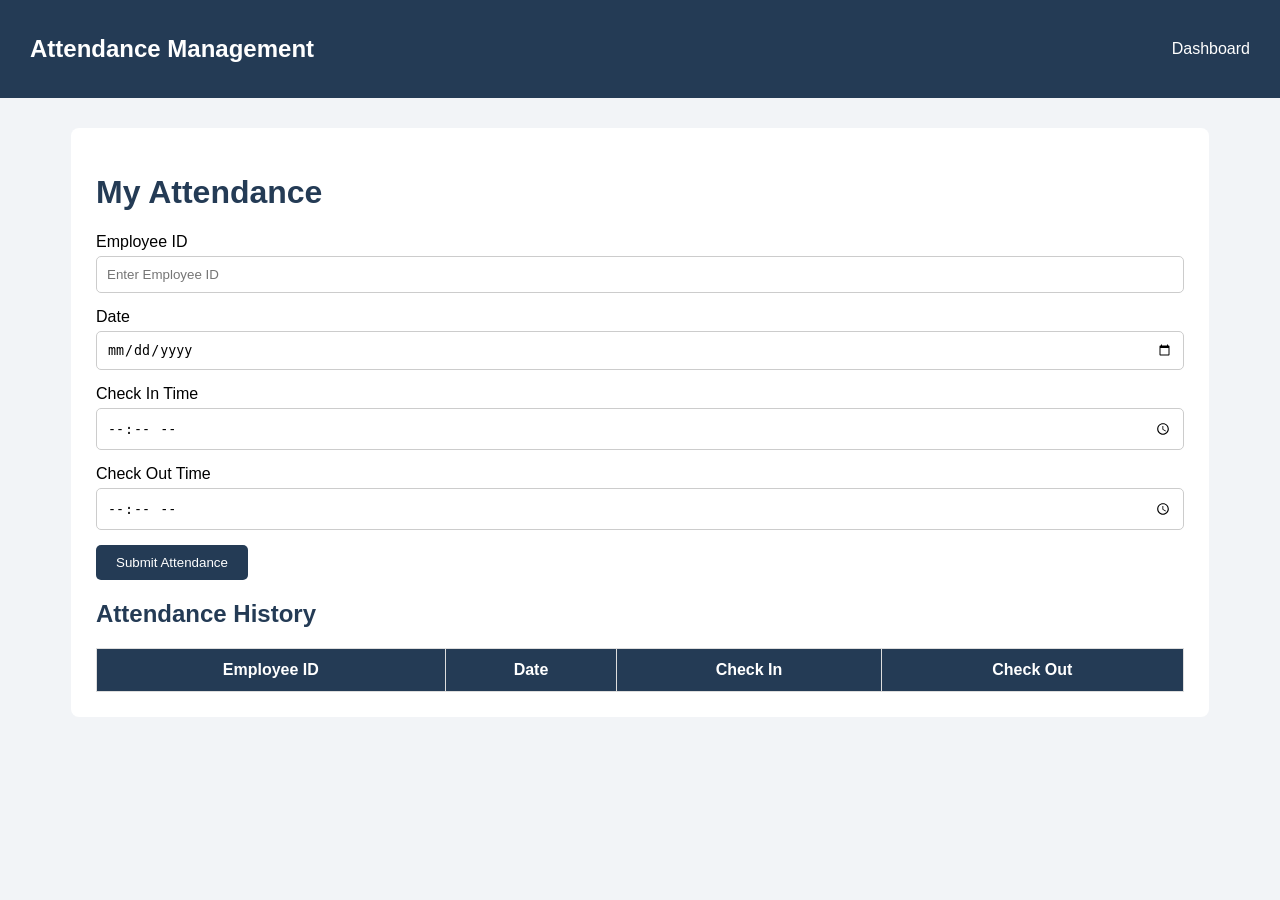
<file: attendance.html>
<!DOCTYPE html>
<html>
<head>
    <title>Attendance Management</title>
    <link rel="stylesheet" href="style.css">
</head>
<body>

    <div class="navbar">
        <h2>Attendance Management</h2>
        <a href="dashboard.html">Dashboard</a>
    </div>

    <div class="container">

        <h1>My Attendance</h1>

        <form id="attendanceForm">

            <label>Employee ID</label>
            <input type="text" id="empId"
                   placeholder="Enter Employee ID">

            <label>Date</label>
            <input type="date" id="date">

            <label>Check In Time</label>
            <input type="time" id="checkIn">

            <label>Check Out Time</label>
            <input type="time" id="checkOut">

            <button type="submit">Submit Attendance</button>

        </form>

        <h2>Attendance History</h2>

        <table>
            <thead>
                <tr>
                    <th>Employee ID</th>
                    <th>Date</th>
                    <th>Check In</th>
                    <th>Check Out</th>
                </tr>
            </thead>

            <tbody id="attendanceList"></tbody>
        </table>

    </div>

    <script src="attendance.js"></script>

</body>
</html>
</file>
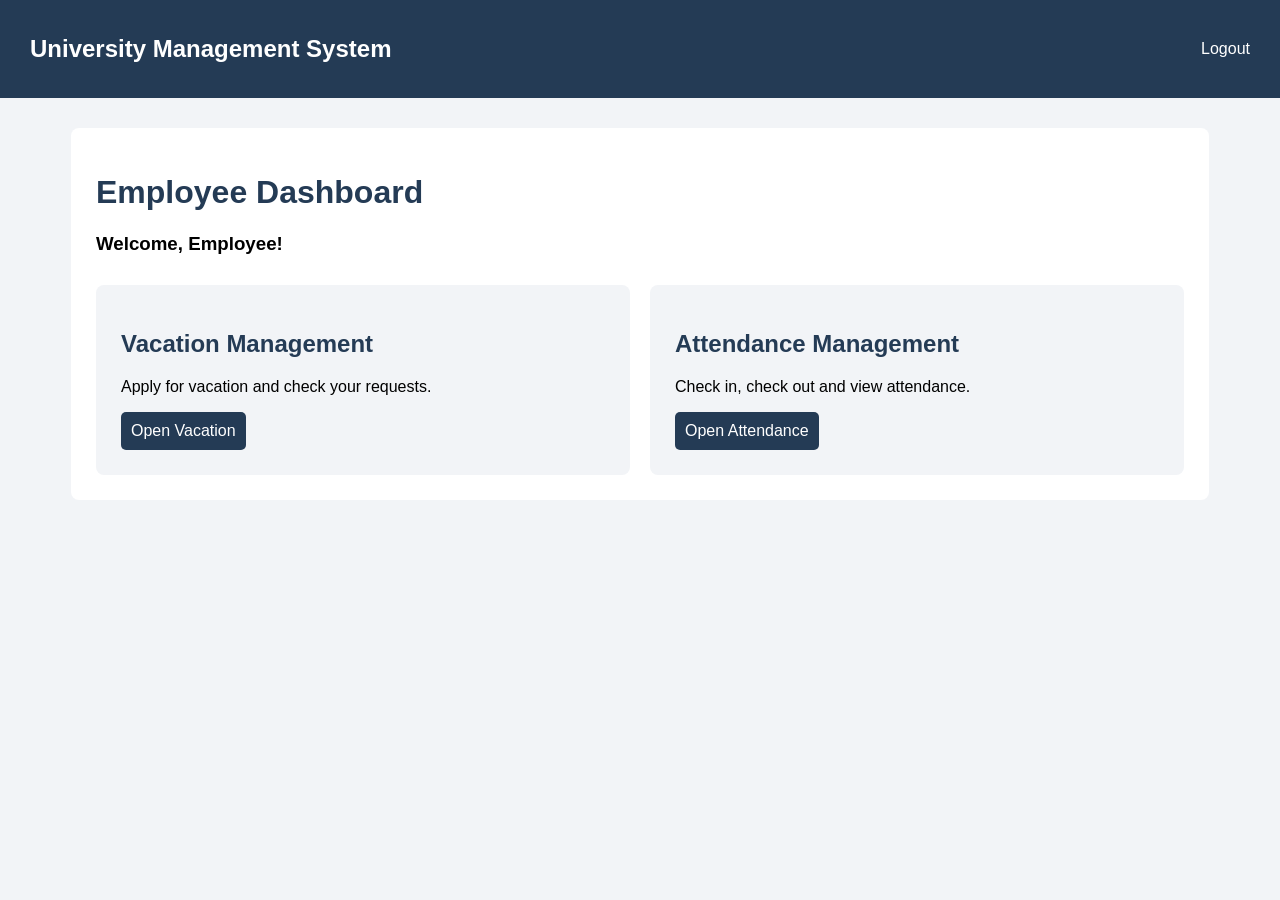
<file: dashboard.html>
<!DOCTYPE html>
<html>
<head>
    <title>Employee Dashboard</title>
    <link rel="stylesheet" href="style.css">
</head>
<body>

    <div class="navbar">
        <h2>University Management System</h2>
        <a href="login.html">Logout</a>
    </div>

    <div class="container">

        <h1>Employee Dashboard</h1>

        <h3>Welcome, <span id="employeeName"></span>!</h3>

        <div class="dashboard">

            <div class="card">
                <h2>Vacation Management</h2>
                <p>Apply for vacation and check your requests.</p>
                <a href="vacation.html">Open Vacation</a>
            </div>

            <div class="card">
                <h2>Attendance Management</h2>
                <p>Check in, check out and view attendance.</p>
                <a href="attendance.html">Open Attendance</a>
            </div>

        </div>

    </div>

    <script>
        let name = localStorage.getItem("employeeName");

        document.getElementById("employeeName").innerHTML = name || "Employee";
    </script>

</body>
</html>
</file>
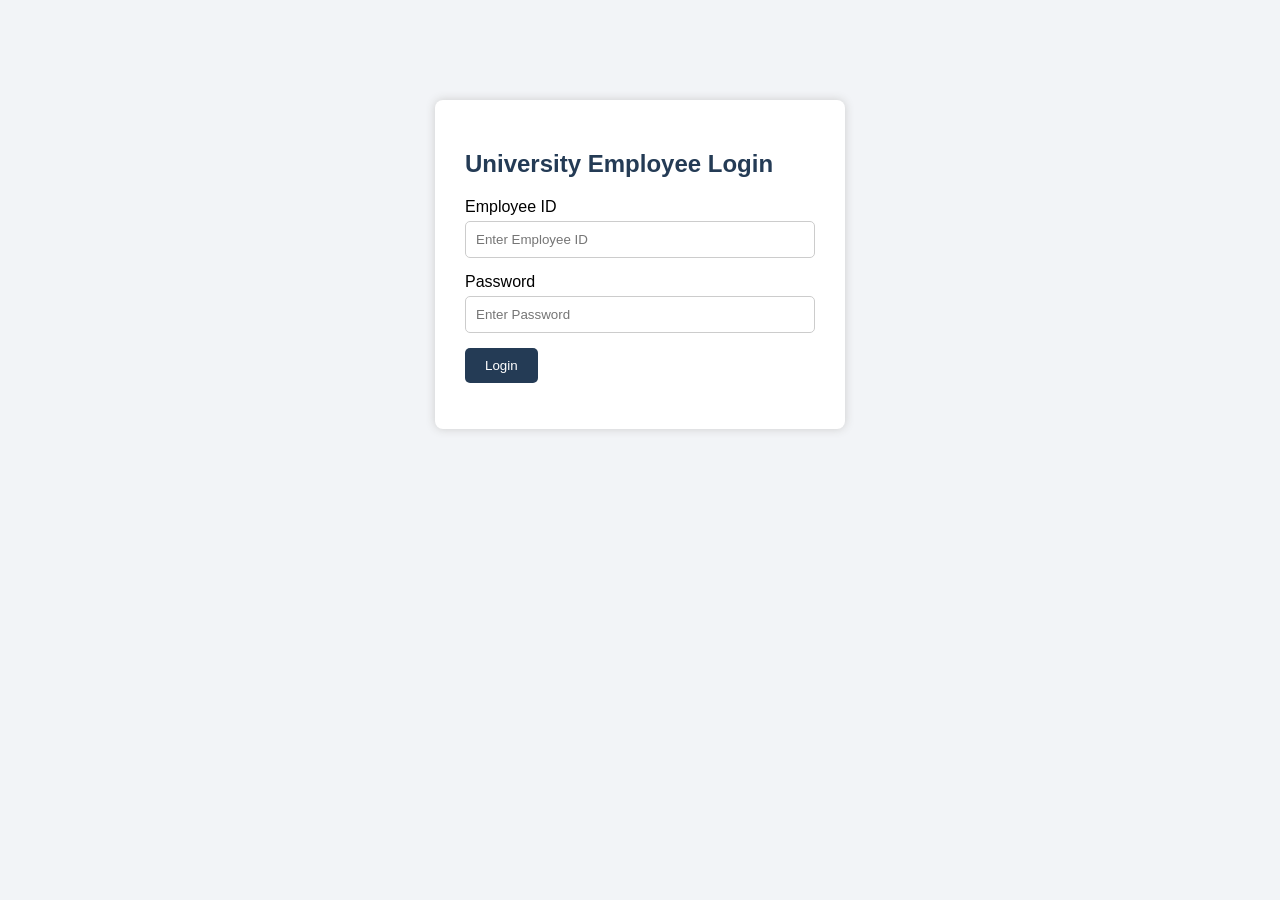
<file: login.html>
<!DOCTYPE html>
<html>
<head>
    <title>Employee Login</title>
    <link rel="stylesheet" href="style.css">
</head>
<body>

    <div class="login-container">
        <h2>University Employee Login</h2>

        <form id="loginForm">
            <label>Employee ID</label>
            <input type="text" id="employeeId" placeholder="Enter Employee ID">

            <label>Password</label>
            <input type="password" id="password" placeholder="Enter Password">

            <button type="submit">Login</button>

            <p id="error"></p>
        </form>
    </div>

    <script src="login.js"></script>
</body>
</html>
</file>
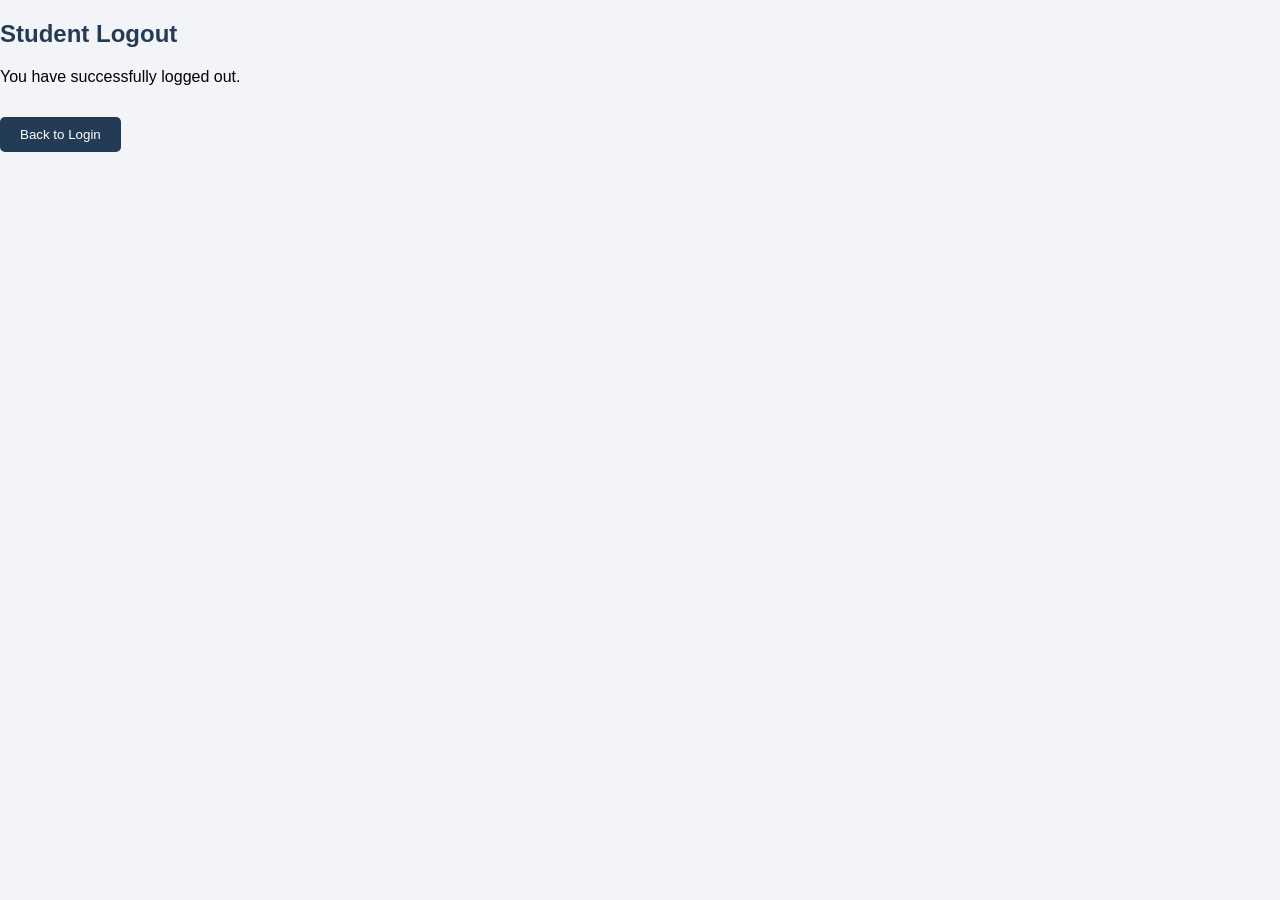
<file: logout.html>
<!DOCTYPE html>
<html>
<head>
    <title>Student Logout</title>
    <link rel="stylesheet" href="style.css">
</head>
<body>

    <h2>Student Logout</h2>

    <p>You have successfully logged out.</p>

    <a href="login.html">
        <button>Back to Login</button>
    </a>

</body>
</html>
</file>
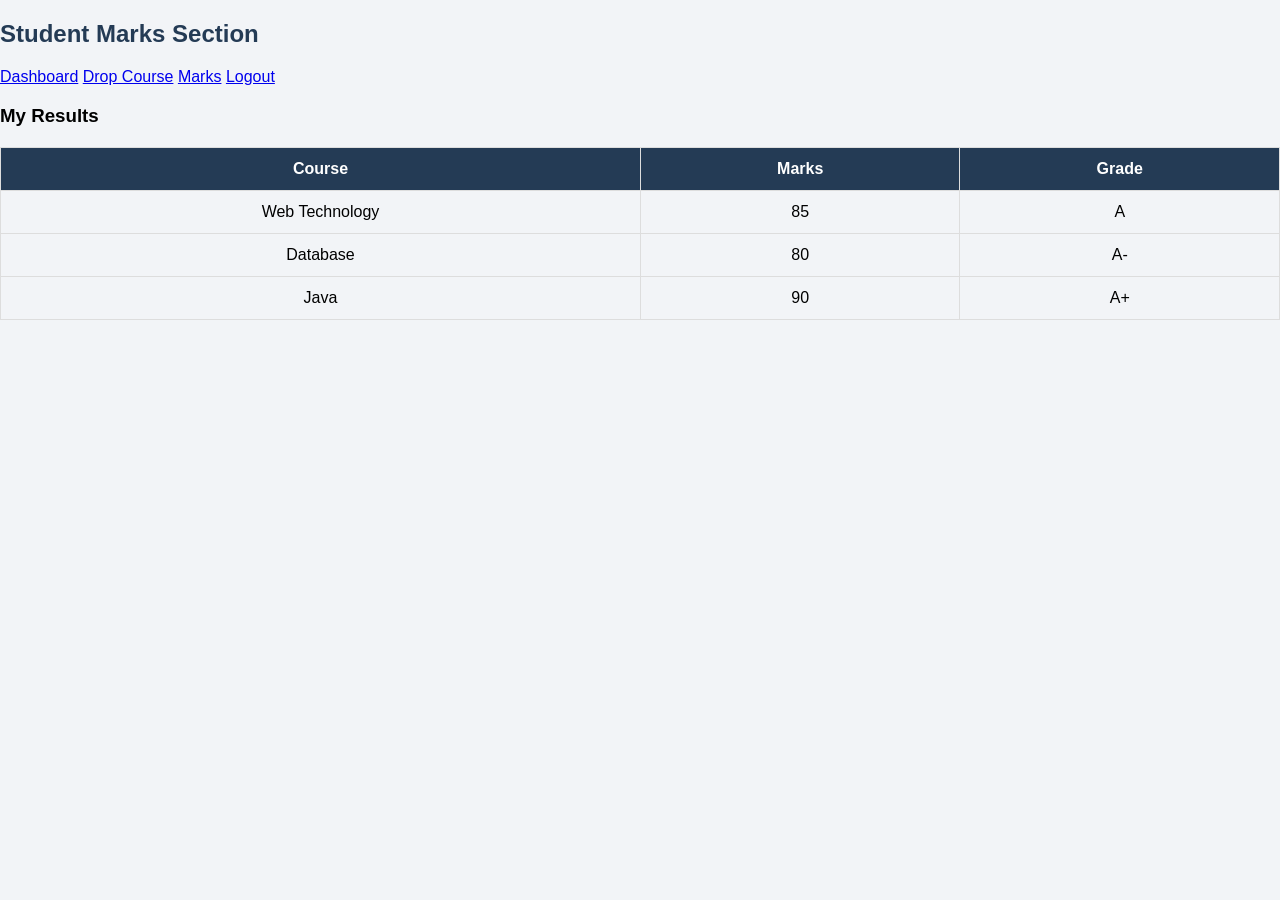
<file: marks.html>
<!DOCTYPE html>
<html>
<head>
    <title>Student Marks</title>
    <link rel="stylesheet" href="style.css">
</head>
<body>

    <h2>Student Marks Section</h2>

    <nav>
        <a href="dashboard.html">Dashboard</a>
        <a href="drop.html">Drop Course</a>
        <a href="marks.html">Marks</a>
        <a href="logout.html">Logout</a>
    </nav>

    <h3>My Results</h3>

    <table>
        <tr>
            <th>Course</th>
            <th>Marks</th>
            <th>Grade</th>
        </tr>

        <tr>
            <td>Web Technology</td>
            <td>85</td>
            <td>A</td>
        </tr>

        <tr>
            <td>Database</td>
            <td>80</td>
            <td>A-</td>
        </tr>

        <tr>
            <td>Java</td>
            <td>90</td>
            <td>A+</td>
        </tr>

    </table>

</body>
</html>
</file>
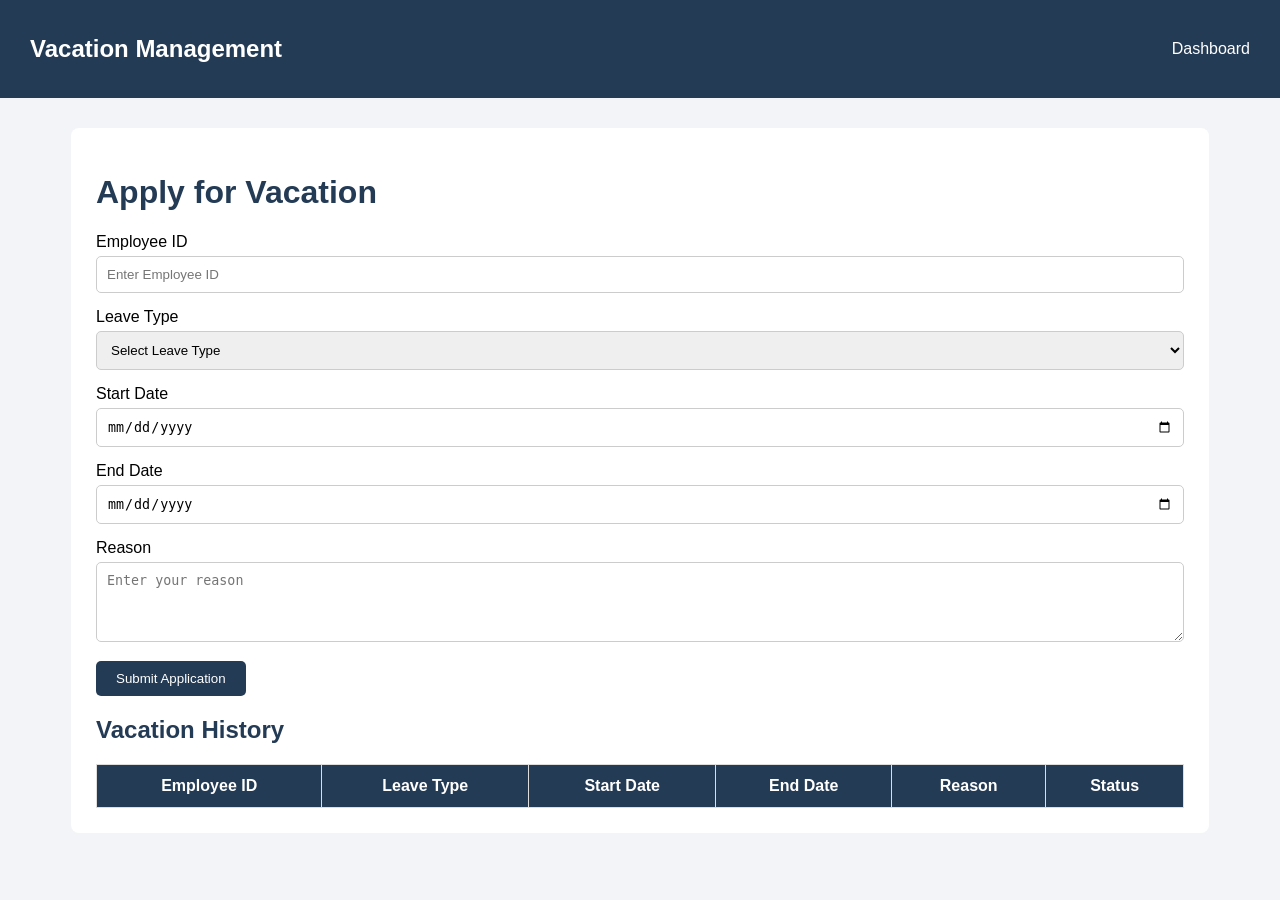
<file: vacation.html>
<!DOCTYPE html>
<html>
<head>
    <title>Vacation Management</title>
    <link rel="stylesheet" href="style.css">
</head>
<body>

    <div class="navbar">
        <h2>Vacation Management</h2>
        <a href="dashboard.html">Dashboard</a>
    </div>

    <div class="container">

        <h1>Apply for Vacation</h1>

        <form id="vacationForm">

            <label>Employee ID</label>
            <input type="text" id="empId"
                   placeholder="Enter Employee ID">

            <label>Leave Type</label>
            <select id="leaveType">
                <option value="">Select Leave Type</option>
                <option value="Casual Leave">Casual Leave</option>
                <option value="Sick Leave">Sick Leave</option>
                <option value="Annual Leave">Annual Leave</option>
                <option value="Emergency Leave">Emergency Leave</option>
            </select>

            <label>Start Date</label>
            <input type="date" id="startDate">

            <label>End Date</label>
            <input type="date" id="endDate">

            <label>Reason</label>
            <textarea id="reason"
                placeholder="Enter your reason"></textarea>

            <button type="submit">Submit Application</button>

            <p id="error"></p>

        </form>

        <h2>Vacation History</h2>

        <table>
            <thead>
                <tr>
                    <th>Employee ID</th>
                    <th>Leave Type</th>
                    <th>Start Date</th>
                    <th>End Date</th>
                    <th>Reason</th>
                    <th>Status</th>
                </tr>
            </thead>

            <tbody id="vacationList"></tbody>
        </table>

    </div>

    <script src="vacation.js"></script>

</body>
</html>
</file>
<file: style.css>
body {
    font-family: Arial, sans-serif;
    background-color: #f2f4f7;
    margin: 0;
    padding: 0;
}

/* Login Page */

.login-container {
    width: 350px;
    margin: 100px auto;
    background: white;
    padding: 30px;
    border-radius: 8px;
    box-shadow: 0 0 10px #ccc;
}

h2, h1 {
    color: #243b55;
}

/* Forms */

label {
    display: block;
    margin-top: 15px;
    margin-bottom: 5px;
}

input, select, textarea {
    width: 100%;
    padding: 10px;
    box-sizing: border-box;
    border: 1px solid #ccc;
    border-radius: 5px;
}

textarea {
    height: 80px;
}

/* Buttons */

button {
    background-color: #243b55;
    color: white;
    padding: 10px 20px;
    border: none;
    border-radius: 5px;
    cursor: pointer;
    margin-top: 15px;
}

button:hover {
    background-color: #141e30;
}

/* Navbar */

.navbar {
    background-color: #243b55;
    color: white;
    padding: 15px 30px;
    display: flex;
    justify-content: space-between;
    align-items: center;
}

.navbar h2 {
    color: white;
}

.navbar a {
    color: white;
    text-decoration: none;
}

/* Main Container */

.container {
    width: 85%;
    margin: 30px auto;
    background: white;
    padding: 25px;
    border-radius: 8px;
}

/* Dashboard */

.dashboard {
    display: flex;
    gap: 20px;
    margin-top: 30px;
}

.card {
    background-color: #f2f4f7;
    padding: 25px;
    width: 50%;
    border-radius: 8px;
}

.card a {
    display: inline-block;
    background: #243b55;
    color: white;
    padding: 10px;
    text-decoration: none;
    border-radius: 5px;
}

/* Attendance */

.attendance-box {
    margin: 25px 0;
}

/* Table */

table {
    width: 100%;
    border-collapse: collapse;
    margin-top: 20px;
}

th, td {
    border: 1px solid #ddd;
    padding: 12px;
    text-align: center;
}

th {
    background-color: #243b55;
    color: white;
}

/* Error Message */

#error {
    color: red;
    margin-top: 10px;
}

#message {
    color: green;
    margin-top: 10px;
}

/* Mobile Responsive */

@media (max-width: 600px) {

    .login-container {
        width: 80%;
    }

    .container {
        width: 90%;
        padding: 15px;
    }

    .dashboard {
        flex-direction: column;
    }

    .card {
        width: auto;
    }

    table {
        font-size: 12px;
    }

}
</file>
